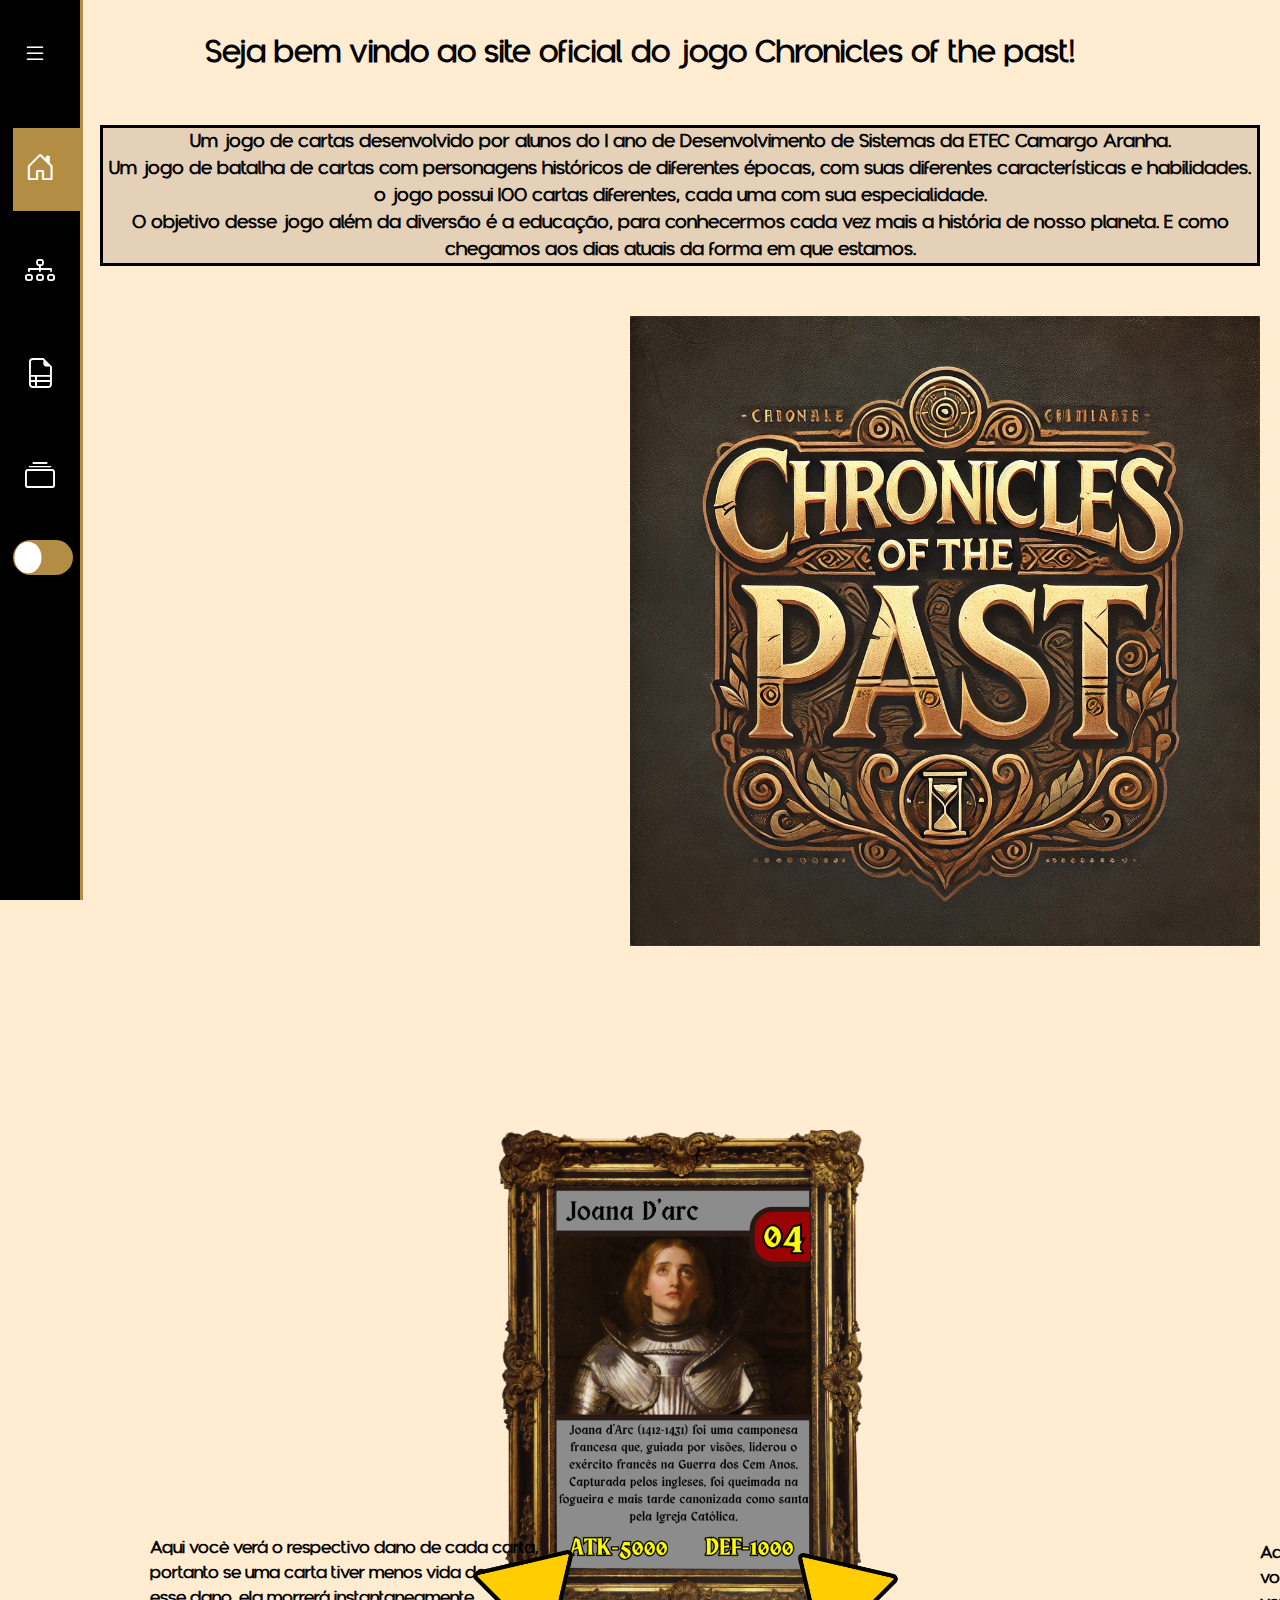
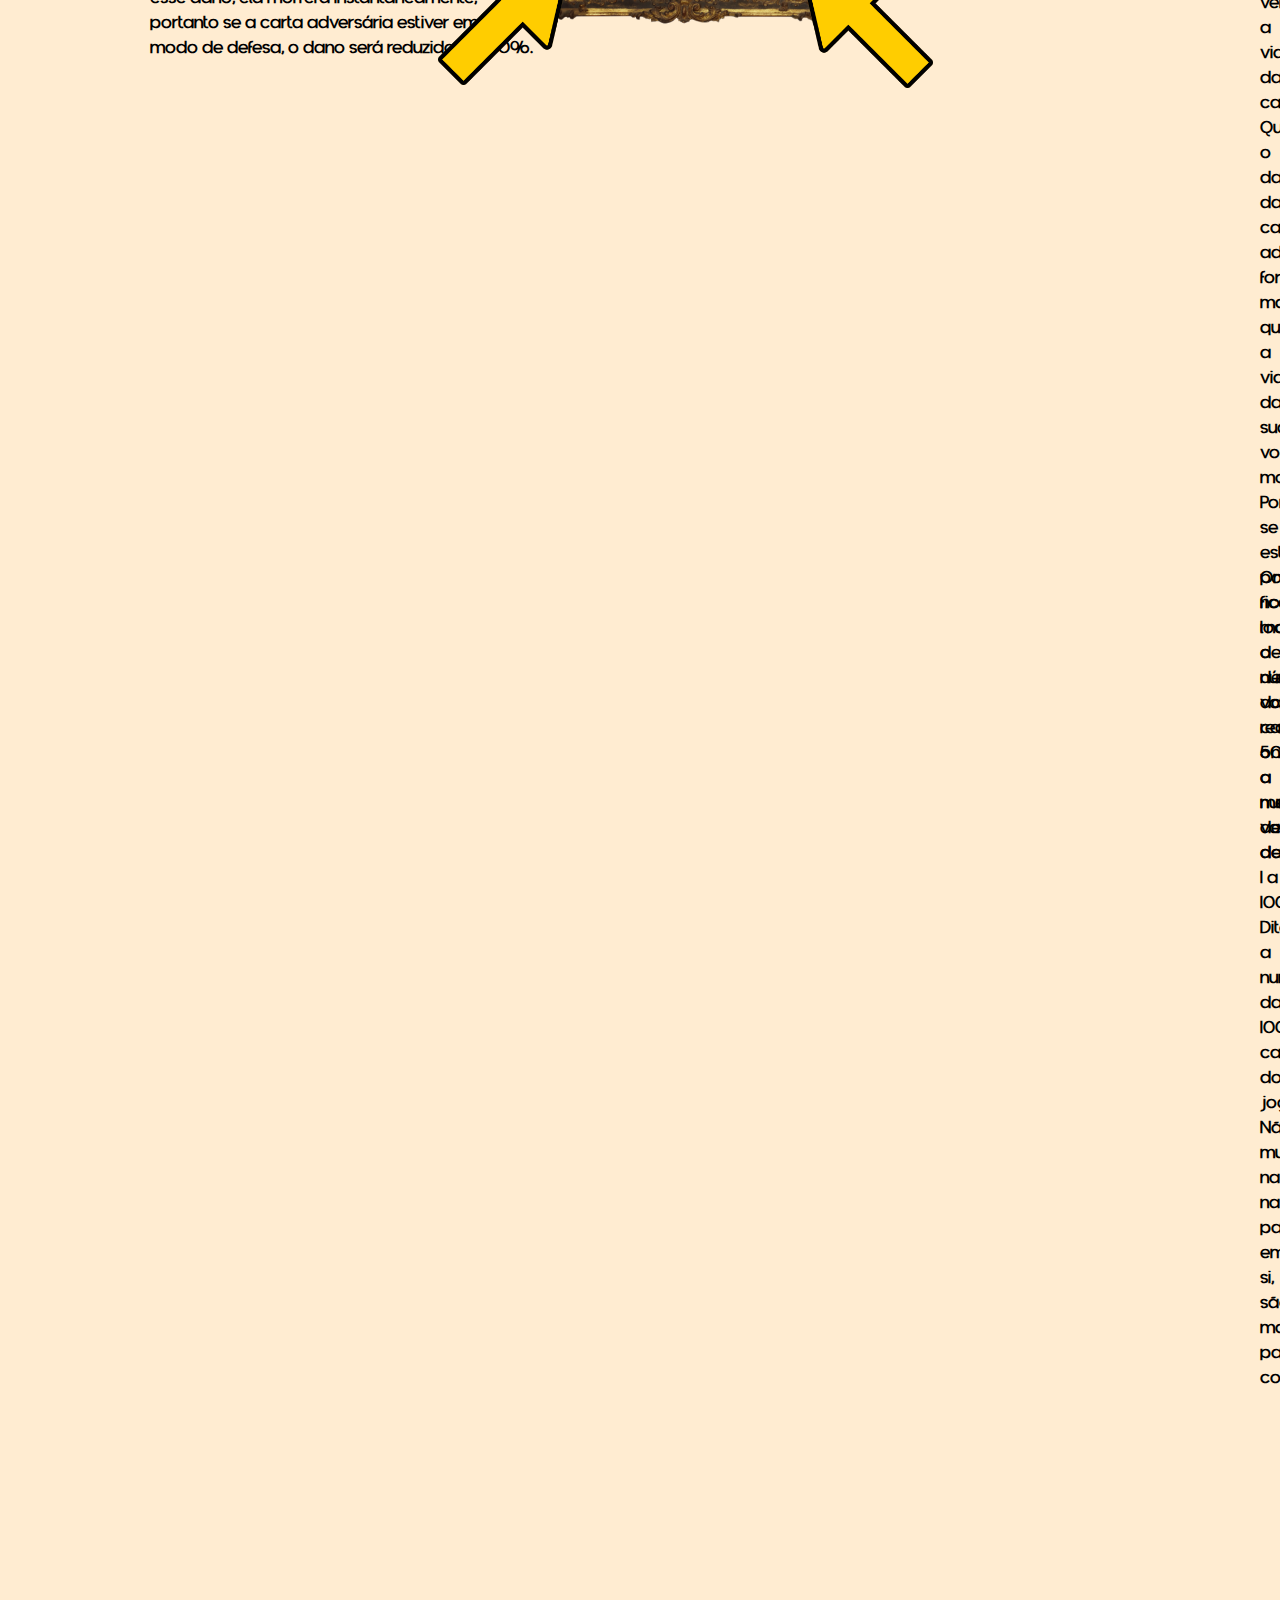
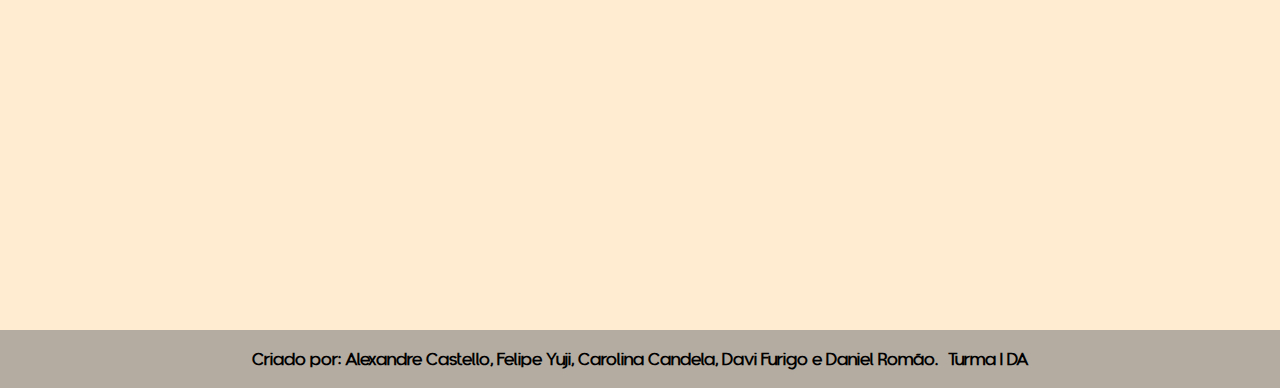
<file: index.html>
<!DOCTYPE html>
<html lang="en">
<head>
    <meta charset="UTF-8">
    <meta http-equiv="X-UA-Compatible" content="IE=edge">
    <meta name="viewport" content="width=device-width, initial-scale=1.0">
    <title>Chronicles of the past</title>
    <link rel="stylesheet" type="text/css" href="css/index.css">
    <link rel="stylesheet" href="https://cdn.jsdelivr.net/npm/bootstrap-icons@1.11.3/font/bootstrap-icons.min.css">
    <link rel="icon" type="image/icon" href="css/img/chroniclesofthepastlogo.png">
    <meta name="author" content="Alexandre Castello">
    

</head> 
<body onload="onload1(), onload2()">
  <nav class="menu1">
        <div class="expandir-menu" >
            <i class="bi bi-list" id="hamburguer" onclick="hamb()"></i>
        </div>
        <ul>
            <li class="pag ativo">
                <a href="index.html" id="link">
                    <span class="icon"><i class="bi bi-house-door"></i></span>
                    <span class="linktexto">HOME</span>
                </a>
            </li>
           
            <li class="pag">
                <a href="diagram.html" id="link">
                    <span class="icon"><i class="bi bi-diagram-3"></i></span>
                    <span class="linktexto">DIAGRAM</span>
                </a>
            </li>
            <li class="pag">
                <a href="rules.html">
                    <span class="icon"><i class="bi bi-file-earmark-ruled"></i></span>
                    <span class="linktexto">RULE</span>
                </a>
            </li>
            <li class="pag">
                <a href="collection.html">
                    <span class="icon"><i class="bi bi-collection"></i></span>
                    <span class="linktexto">COLLECTION</span>
                </a>
            </li>
            <div class="trilho" id="trilho" onclick="darkmode()">
                <div class="indicador">
                   
                </div>
            </div>
        </ul>
               
  </nav>
       
        <h1 class="titulo">Seja bem vindo ao site oficial do jogo Chronicles of the past! </h1>
           <div class="textgame1"> 
            <p class="textgame">
                Um jogo de cartas desenvolvido por alunos do 1 ano de Desenvolvimento de Sistemas da ETEC Camargo Aranha.<br> Um jogo de batalha de cartas com personagens históricos de diferentes épocas, com suas diferentes características e habilidades. o jogo possui 100 cartas diferentes, cada uma com sua especialidade.<br> O objetivo desse jogo além da diversão é a educação, para conhecermos cada vez mais a história de nosso planeta. E como chegamos aos dias atuais da forma em que estamos.
            </p>
        </div>
        
         <img class="cronicas" src="css/img/chroniclesofthepast.png">





        <main class="container">
          
                <div class="imgshome">
                   
                    <img class="joana" src="css/img/joana.png">
                    <img class="seta1" src="css/img/seta.png">
                    <img class="seta2" src="css/img/seta2.png">
                  
                 </div>
        </main>
        
        <h2 class="textatk"> Aqui você verá o respectivo dano de cada carta,<br> portanto se uma carta tiver menos vida do que<br> esse dano, ela morrerá instantaneamente,<br> portanto se a carta adversária estiver em<br> modo de defesa, o dano será reduzido em 50%.</h2>
        <h2 class="textdef">Aqui você verá a vida da carta, Quando o dano da<Br> carta adversária for maior que a vida da sua, você <br> morrerá! Porém se estiver posicionado no modo de <br> defesa, você receberá 50% a menos de dano. </h2>
        <h2 class="textnum">Onde fica localizado o número da carta, onde a<br> numeração vai de 1 a 100.<br>Ditam a numeração das 100 cartas do jogo. Não muda<br> nada na partida em si, são mais para colecionadores.</h2>

    <div class="navbarfinal">
        <a class="linknavbar">Criado por: Alexandre Castello, Felipe Yuji, Carolina Candela, Davi Furigo e Daniel Romão.</a>
        <a class="linknavbar">Turma 1 DA</a>
    </div>





  <script src="js/inicio1.js"></script>
  <script src="js/inicio2.js"></script>

</body>
</html>
</file>
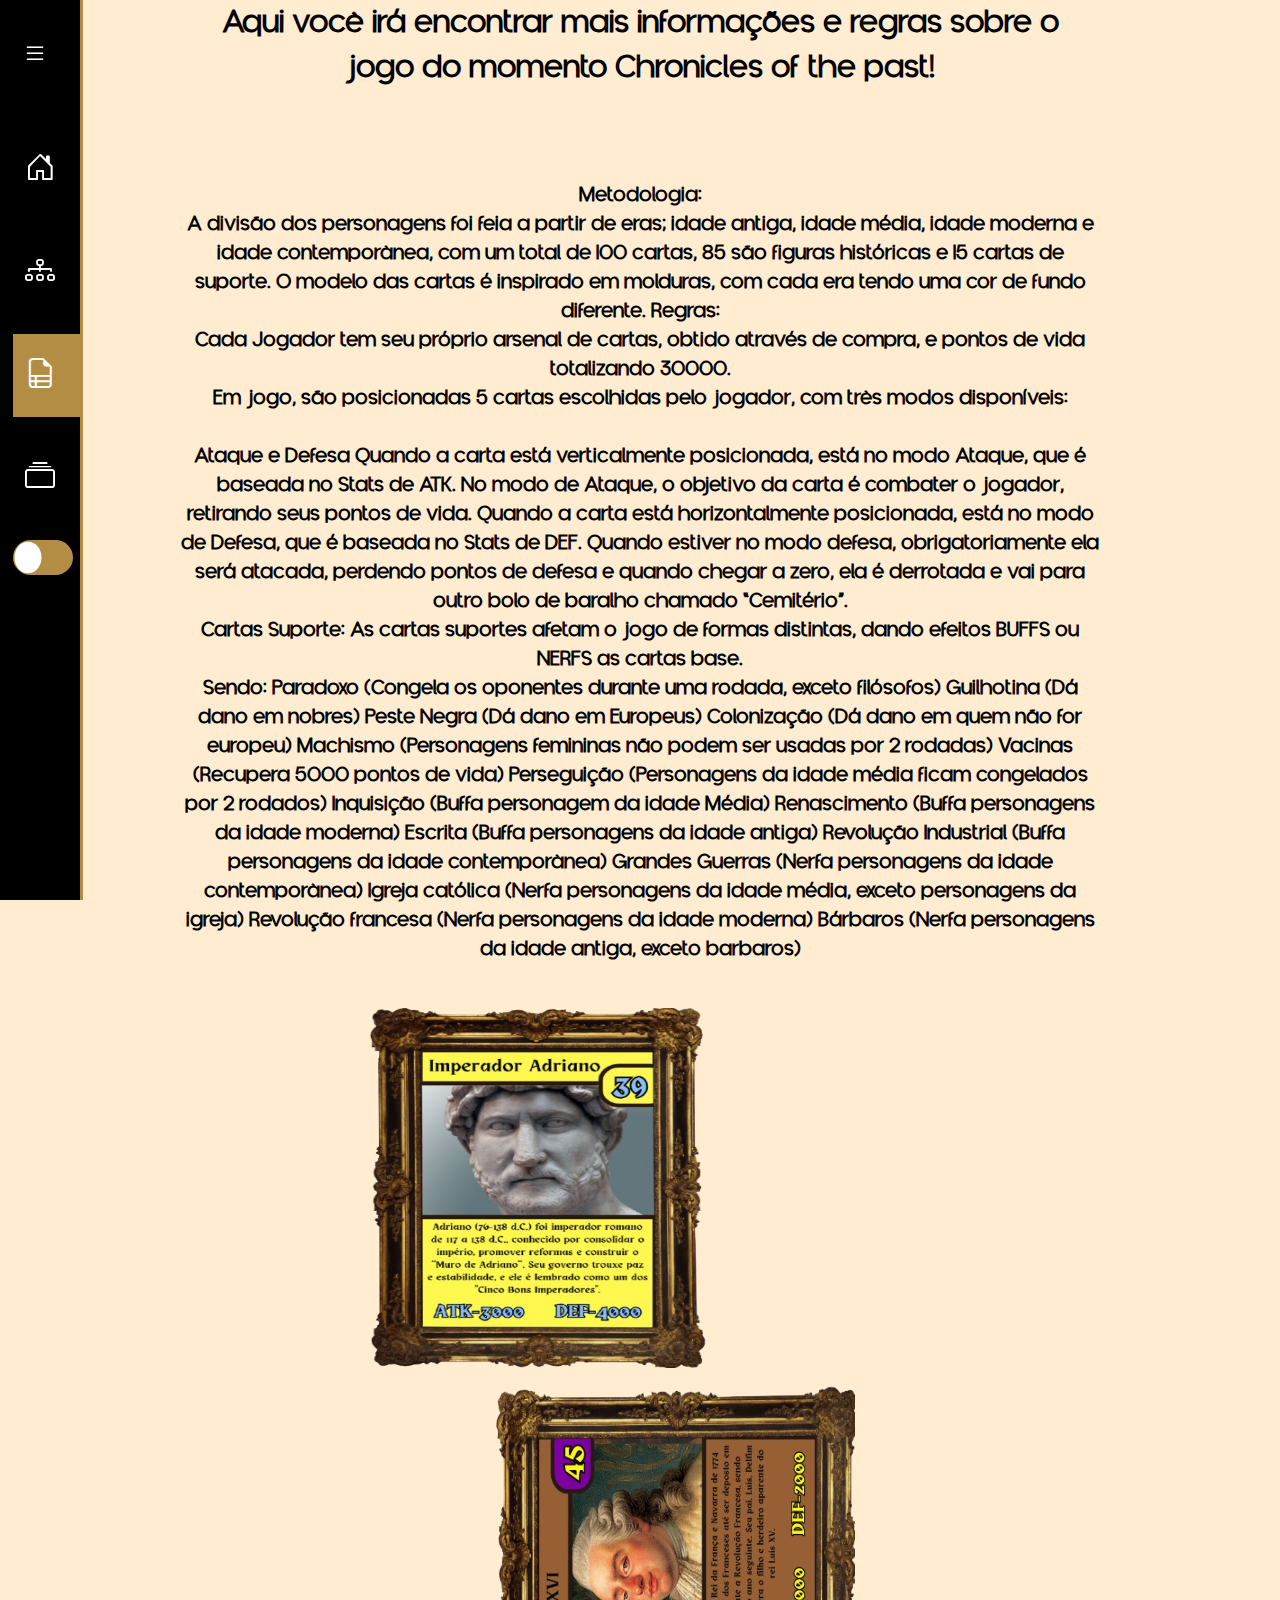
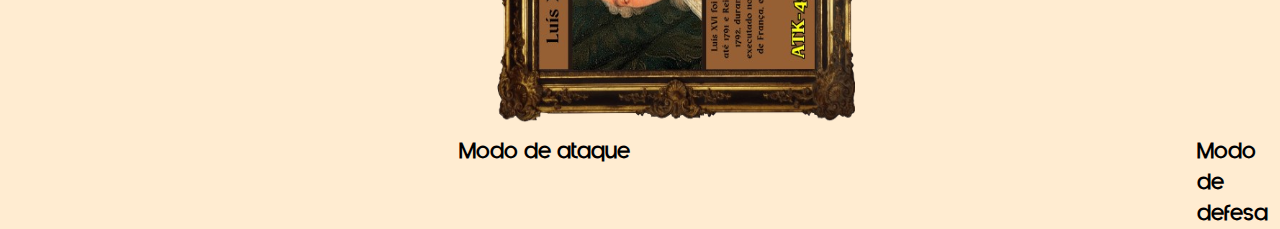
<file: rules.html>
<!DOCTYPE html>
<html lang="en">
<head>
    <meta charset="UTF-8">
    <meta http-equiv="X-UA-Compatible" content="IE=edge">
    <meta name="viewport" content="width=device-width, initial-scale=1.0">
    <title>Chronicles of the past</title>
    <link rel="stylesheet" type="text/css" href="css/rules.css">
    <link rel="stylesheet" href="https://cdn.jsdelivr.net/npm/bootstrap-icons@1.11.3/font/bootstrap-icons.min.css">
    <link rel="icon" type="image/icon" href="css/img/chroniclesofthepastlogo.png">
    <meta name="author" content="Alexandre Castello">
    

</head> 
<body onload="onload1(), onload2()">
  <nav class="menu1">
        <div class="expandir-menu">
            <i class="bi bi-list" id="hamburguer" onclick="hamb()"></i>
        </div>
        <ul>
            <li class="pag ">
                <a href="index.html" id="link">
                    <span class="icon"><i class="bi bi-house-door"></i></span>
                    <span class="linktexto">HOME</span>
                </a>
            </li>
           
            <li class="pag ">
                <a href="diagram.html" id="link">
                    <span class="icon"><i class="bi bi-diagram-3"></i></span>
                    <span class="linktexto">DIAGRAM</span>
                </a>
            </li>
            <li class="pag ativo">
                <a href="rules.html">
                    <span class="icon"><i class="bi bi-file-earmark-ruled"></i></span>
                    <span class="linktexto">RULE</span>
                </a>
            </li>
            <li class="pag">
                <a href="collection.html">
                    <span class="icon"><i class="bi bi-collection"></i></span>
                    <span class="linktexto">COLLECTION</span>
                </a>
            </li>
            <div class="trilho" id="trilho" onclick="darkmode()">
                <div class="indicador">
                   
                </div>
            </div>
        </ul>
               
  </nav>

         <h1 class="textrule">Aqui você irá encontrar mais informações e regras sobre o <br>jogo do momento Chronicles of the past!</h1>
            <div class="p-rule">
                <p class="texto-rule">Metodologia:<br>
                    A divisão dos personagens foi feia a partir de eras; idade antiga, idade média, idade moderna e idade contemporânea, com um total de 100 cartas, 85 são figuras    históricas e 15 cartas de suporte. O modelo das cartas é inspirado em molduras, com cada era tendo uma cor de fundo diferente.
                 Regras:
                 <br>
                    Cada Jogador tem seu próprio arsenal de cartas, obtido através de compra, e pontos de vida totalizando 30000.<br> Em jogo, são posicionadas 5 cartas escolhidas pelo jogador, com três modos disponíveis:<br><Br> Ataque e Defesa
                 Quando a carta está verticalmente posicionada, está no modo Ataque, que é baseada no Stats de ATK. No modo de Ataque, o objetivo da carta é combater o jogador, retirando seus pontos de vida.
                 Quando a carta está horizontalmente posicionada, está no modo de Defesa, que é baseada no Stats de DEF. Quando estiver no modo defesa, obrigatoriamente ela será atacada, perdendo pontos de defesa e quando chegar a zero, ela é derrotada e vai para outro bolo de baralho chamado “Cemitério”.<br>
                 Cartas Suporte:
                 As cartas suportes afetam o jogo de formas distintas, dando efeitos BUFFS ou NERFS as cartas base. <br>Sendo:
                  Paradoxo (Congela os oponentes durante uma rodada, exceto filósofos)
                 Guilhotina (Dá dano em nobres)
                 Peste Negra (Dá dano em Europeus)
                 Colonização (Dá dano em quem não for europeu)
                 Machismo (Personagens femininas não podem ser usadas por 2 rodadas)
                    Vacinas (Recupera 5000 pontos de vida)
                Perseguição (Personagens da idade média ficam congelados por 2 rodados)
                Inquisição (Buffa personagem da idade Média)
                Renascimento (Buffa personagens da idade moderna)
                Escrita (Buffa personagens da idade antiga)
                Revolução Industrial (Buffa personagens da idade contemporânea)
                Grandes Guerras (Nerfa personagens da idade contemporânea)
                Igreja católica (Nerfa personagens da idade média, exceto personagens da igreja)
                Revolução francesa (Nerfa personagens da idade moderna)
                Bárbaros (Nerfa personagens da idade antiga, exceto barbaros)
                
                </p>

            <div class="imgtextorule">
                <img class="adriano" src="css/img/adriano.png">
                <img class="luis" src="css/img/luisxvi.png">
                <p class="texto-rule1">Modo de ataque</p>
                <p class="texto-rule2">Modo de defesa</p>
            </div>
        </div>
       

  <script src="js/inicio1.js"></script>
  <script src="js/inicio2.js"></script>

</body>
</html>
</file>
<file: css/index.css>
@font-face {
    font-family: font1;
    src: url(fontes/font1.ttf);
}
*{
    margin: 0;
    padding: 0;
    box-sizing: border-box;
    font-family: 'Outfit', sans-serif;
}

body
{
    height: 180vh;
    background: #ffecd1;
    transition: .5s;
}
nav.menu1
{
    width: 80px;
    height: 100%;
    background-color: black;
    padding: 40px 0 40px 1%;
    box-shadow: 3px 0 0 #b48d44;
    position: fixed;
    top: 0;
    left: 0;
    overflow: hidden;
    transition: 1s;
}
nav.menu1.expandir
{
width: 300px;
}
.img1.expandir
{
    width: 300px;
}
.expandir-menu
{
    width: 100%;
    padding-left: 10px;
    padding-bottom: 60px;
}
.expandir-menu > i{
    color: white;
    font-size: 24px;
    cursor: pointer;
}
ul{
    height: 100%;
    list-style-type: none;
}
ul li.pag
{
    transition: .5s;
    position: relative;
}
ul li.ativo
{
    background-color: #b48d44;
}
ul li.pag:hover
{
    
    opacity: 1;
    transform: scale(1.1);
}
ul li.pag::before
{
    content: "";
    position: absolute;
    top: 0;
    left: 0;
    width: 100%;
    height: 100%;
    background: #b48d44;
    z-index: -1;
    transform-origin: right;
    transform: scaleX(0);
}
ul li.pag:hover::before
{
    transform-origin: left;
    transform: scaleX(1);
    transition: transform .4s;
}
ul li.pag a{
    color: white;
    text-decoration: none;
    font-size: 20px;
    padding: 20px 4%;
    display: flex;
    margin-bottom: 20px;
   line-height: 40px;
}
ul li.pag a .linktexto
{
    margin-left: 40px;
    font-family: font1;
    transition: .5s;
    opacity: 0;
}

nav.menu1.expandir .linktexto
{
    margin-left: 4  0px;
    opacity: 1;
}

ul li.pag a .icon > i 
{
    font-size: 30px;
    margin-left: 10px;
}
.img1
{
    width: 60px;
    margin-left: -5px;
}
.trilho
{
    width: 60px;
    height: 35px;
    background-color:#b48d44;
    border-radius: 150px;
    position: relative;
    cursor: pointer;
}

.trilho .indicador
{
    width: 30px;
    height: 35px;
    background-color: rgb(255, 255, 255);
    border-radius: 50%;
    transform: scale(.9);
    position: absolute;
    left: 0;
    transition: 0.5s;
}
.trilho.dark
{
    background-color:#d4d4d4 ;
}
.trilho.dark .indicador
{
    left: 30px;
    background-color: black;
}
body.dark
{
    background-color: #362c25;
    transition: .5s;
}
body.dark ul li.ativo
{
    background-color:#1a1512;
}
body.dark ul li.pag:hover
{
    background-color: #1a1512;
}
body.dark ul nav.menu1
{
   background-color: #1a1512;
}
body.dark ul li.pag::before
{
    background-color: #1a1512;
}
.joana
{
    width: 55vh;
    position: absolute;
   
    margin-top: 100vh;
    z-index: -1;
}


.seta1
{
    width: 15vh;
    margin-left: 40vh;
    margin-top: 147vh;
    animation-name: setaanimation;
    animation-duration: .9s;
    animation-timing-function: ease-in-out;
    animation-iteration-count: infinite;
    animation-direction: alternate;
    z-index: 2;
}
.seta2
{
    display: flex;
    width: 15vh;
    transform:rotate(90deg);
    margin-top: -15.8vh;
    z-index: 2;
}

.textatk
{
    
      margin-left: 150px;
     margin-top: -150px;
     word-break: normal;
    font-size: 1.1rem;
    font-family: font1;
}
.textdef
{
    margin-left: 900px;
    margin-top: -120px;
    font-size: 1.1rem;
    font-family: font1;
    word-break: normal;
}
.textnum
{
    margin-left: 900px;
    margin-top: -300px;
    font-size: 1.1rem;
    font-family: font1;
    word-break: normal;
}
body.dark .textatk
{
    color: #b48d44;
}
body.dark .textdef
{
    color: #b48d44;
}
body.dark .textnum
{
    color: #b48d44;
}
.container
{
    display: flex;
    flex-direction: row;
   justify-content: center;
   margin-left: 10vh;
   margin-top: -80vh;
}
.titulo
{
    text-align: center;
    margin-top: 30px;
    font-family: font1;
}
body.dark .titulo
{
    color: #b48d44;
}
.textgame
{
    text-align: center;
    font-family: font1;
    font-size: 1.2rem;
    font-weight: 1000;
}
body.dark .textgame
{
    color: #b48d44;
}
.textgame1
{
    background-color: #e4d1b8;
    border: solid 3px;
    margin: 50px 20px 50px 100px;
}
body.dark .textgame1
{
    background-color: #1f1915;
}
.cronicas
{
    width: 70vh;
    margin-left: 80vh;
}
.navbarfinal
{
    display: flex;
    align-items: center;
    justify-content: center;
    width: 100%;
    background-color: rgba(128, 128, 128, 0.589);
    margin-top: 60vh;   
   height: 6.5vh;
    cursor:initial;
}
.linknavbar
{
    font-family: font1;
    font-weight: 1000;
    padding: 5px;

}
body.dark .navbarfinal
{
    background-color: #b48d44;
}




@media screen and (max-width:1920px) {
 .textdef
 {
    margin-left: 140vh;
    font-size: 1.4rem;
 }
 .textnum
 {
    margin-left: 140vh;
    font-size: 1.4rem;
 }
 .textatk
 {
    font-size: 1.4rem;
 }
 .cronicas
 {
    margin-left: 70vh;
 }
 .linknavbar
 {
    font-size: 1.4rem
 }

} 
@media screen and (max-width: 1400px)
{
    .textatk
    {
        font-size: 1.1rem;
    }
    .textdef
    {
        font-size: 1.1rem;
    }
    .textnum
    {
        font-size: 1.1rem;
    }
    .linknavbar
    {
        font-size: 1.1rem;
    }
}
</file>
<file: css/rules.css>
@font-face {
    font-family: font1;
    src: url(fontes/font1.ttf);
}
*{
    margin: 0;
    padding: 0;
    box-sizing: border-box;
    font-family: 'Outfit', sans-serif;
}

body
{
    height: 180vh;
    background: #ffecd1;
    transition: .5s;
}
nav.menu1
{
    width: 80px;
    height: 100%;
    background-color: black;
    padding: 40px 0 40px 1%;
    box-shadow: 3px 0 0 #b48d44;
    position: fixed;
    top: 0;
    left: 0;
    overflow: hidden;
    transition: 1s;
}
nav.menu1.expandir
{
width: 300px;
}
.img1.expandir
{
    width: 300px;
}
.expandir-menu
{
    width: 100%;
    padding-left: 10px;
    padding-bottom: 60px;
}
.expandir-menu > i{
    color: white;
    font-size: 24px;
    cursor: pointer;
}
ul{
    height: 100%;
    list-style-type: none;
}
ul li.pag
{
    transition: .5s;
    position: relative;
}
ul li.ativo
{
    background-color: #b48d44;
}
ul li.pag:hover
{
    
    opacity: 1;
    transform: scale(1.1);
}
ul li.pag::before
{
    content: "";
    position: absolute;
    top: 0;
    left: 0;
    width: 100%;
    height: 100%;
    background: #b48d44;
    z-index: -1;
    transform-origin: right;
    transform: scaleX(0);
}
ul li.pag:hover::before
{
    transform-origin: left;
    transform: scaleX(1);
    transition: transform .4s;
}
ul li.pag a{
    color: white;
    text-decoration: none;
    font-size: 20px;
    padding: 20px 4%;
    display: flex;
    margin-bottom: 20px;
   line-height: 40px;
}
ul li.pag a .linktexto
{
    margin-left: 40px;
    font-family: font1;
    transition: .5s;
    opacity: 0;
}

nav.menu1.expandir .linktexto
{
    margin-left: 4  0px;
    opacity: 1;
}

ul li.pag a .icon > i 
{
    font-size: 30px;
    margin-left: 10px;
}
.img1
{
    width: 60px;
    margin-left: -5px;
}
.trilho
{
    width: 60px;
    height: 35px;
    background-color:#b48d44;
    border-radius: 150px;
    position: relative;
    cursor: pointer;
}

.trilho .indicador
{
    width: 30px;
    height: 35px;
    background-color: rgb(255, 255, 255);
    border-radius: 50%;
    transform: scale(.9);
    position: absolute;
    left: 0;
    transition: 0.5s;
}
.trilho.dark
{
    background-color:#d4d4d4 ;
}
.trilho.dark .indicador
{
    left: 30px;
    background-color: black;
}
body.dark
{
    background-color: #362c25;
    transition: .5s;
}
body.dark ul li.ativo
{
    background-color:#1a1512;
}
body.dark ul li.pag:hover
{
    background-color: #1a1512;
}
body.dark ul nav.menu1
{
   background-color: #1a1512;
}
body.dark ul li.pag::before
{
    background-color: #1a1512;
}
.joana
{
    width: 55vh;
    position: absolute;
   
    margin-top: 100vh;
    z-index: -1;
}


.seta1
{
    width: 15vh;
    margin-left: 40vh;
    margin-top: 147vh;
    animation-name: setaanimation;
    animation-duration: .9s;
    animation-timing-function: ease-in-out;
    animation-iteration-count: infinite;
    animation-direction: alternate;
    z-index: 2;
}
.seta2
{
    display: flex;
    width: 15vh;
    transform:rotate(90deg);
    margin-top: -15.8vh;
    z-index: 2;
}

.textatk
{
    
      margin-left: 150px;
     margin-top: -150px;
     word-break: normal;
    font-size: 1.1rem;
    font-family: font1;
}
.textdef
{
    margin-left: 900px;
    margin-top: -120px;
    font-size: 1.1rem;
    font-family: font1;
    word-break: normal;
}
.textnum
{
    margin-left: 900px;
    margin-top: -300px;
    font-size: 1.1rem;
    font-family: font1;
    word-break: normal;
}
body.dark .textatk
{
    color: #b48d44;
}
body.dark .textdef
{
    color: #b48d44;
}
body.dark .textnum
{
    color: #b48d44;
}
.container
{
    display: flex;
    flex-direction: row;
   justify-content: center;
   margin-left: 10vh;
   margin-top: -80vh;
}
.titulo
{
    text-align: center;
    margin-top: 30px;
    font-family: font1;
}
body.dark .titulo
{
    color: #b48d44;
}
.textgame
{
    text-align: center;
    font-family: font1;
    font-size: 1.2rem;
    font-weight: 1000;
}
body.dark .textgame
{
    color: #b48d44;
}
.textgame1
{
    background-color: #e4d1b8;
    border: solid 3px;
    margin: 50px 20px 50px 100px;
}
body.dark .textgame1
{
    background-color: #1f1915;
}
.cronicas
{
    width: 70vh;
    margin-left: 80vh;
}
.navbarfinal
{
    display: flex;
    align-items: center;
    justify-content: center;
    width: 100%;
    background-color: rgba(128, 128, 128, 0.589);
    margin-top: 60vh;   
   height: 6.5vh;
    cursor:initial;
}
.linknavbar
{
    font-family: font1;
    font-weight: 1000;
    padding: 5px;

}
body.dark .navbarfinal
{
    background-color: #b48d44;
}
.textrule
{
  text-align: center;
  font-family: font1;
  font-weight: 1000;
}
body.dark .textrule{
    color: #b48d44;
}
.p-rule
{   
  
    height: 105vh;
    margin: 10vh 20vh 20vh 20vh;
    /*background-color: #ffffff;*/

}
.texto-rule
{
    font-family: font1;
    font-weight: 1000;
    text-align: center;
    font-size: 1.3rem;
    
}
body.dark .texto-rule
{
    color: #b48d44;
}
.texto-rule1
{
    margin-left: 31vh;
    font-family: font1;
    font-weight: 1000;
    font-size: 1.4rem;
}
body.dark .texto-rule1
{
    color: #b48d44;
}
.texto-rule2
{
    font-family: font1;
    font-weight: 1000;
    font-size: 1.4rem;
    margin-left: 113vh;
    margin-top: -3.5vh;
}
body.dark .texto-rule2
{
    color:#b48d44;
}
.adriano
{
   margin-top: 5vh;
   margin-left: 15vh;
   width: 50vh;
   height: 40vh;
   justify-content: flex-end;
   
}
.luis
{
    width: 50vh;
    height: 40vh;
    margin-left: 30vh;
    transform: rotate(-90deg);
}
.imgtextorule
{
    
   
    height: 50vh;
    justify-content: space-between;
}
</file>
